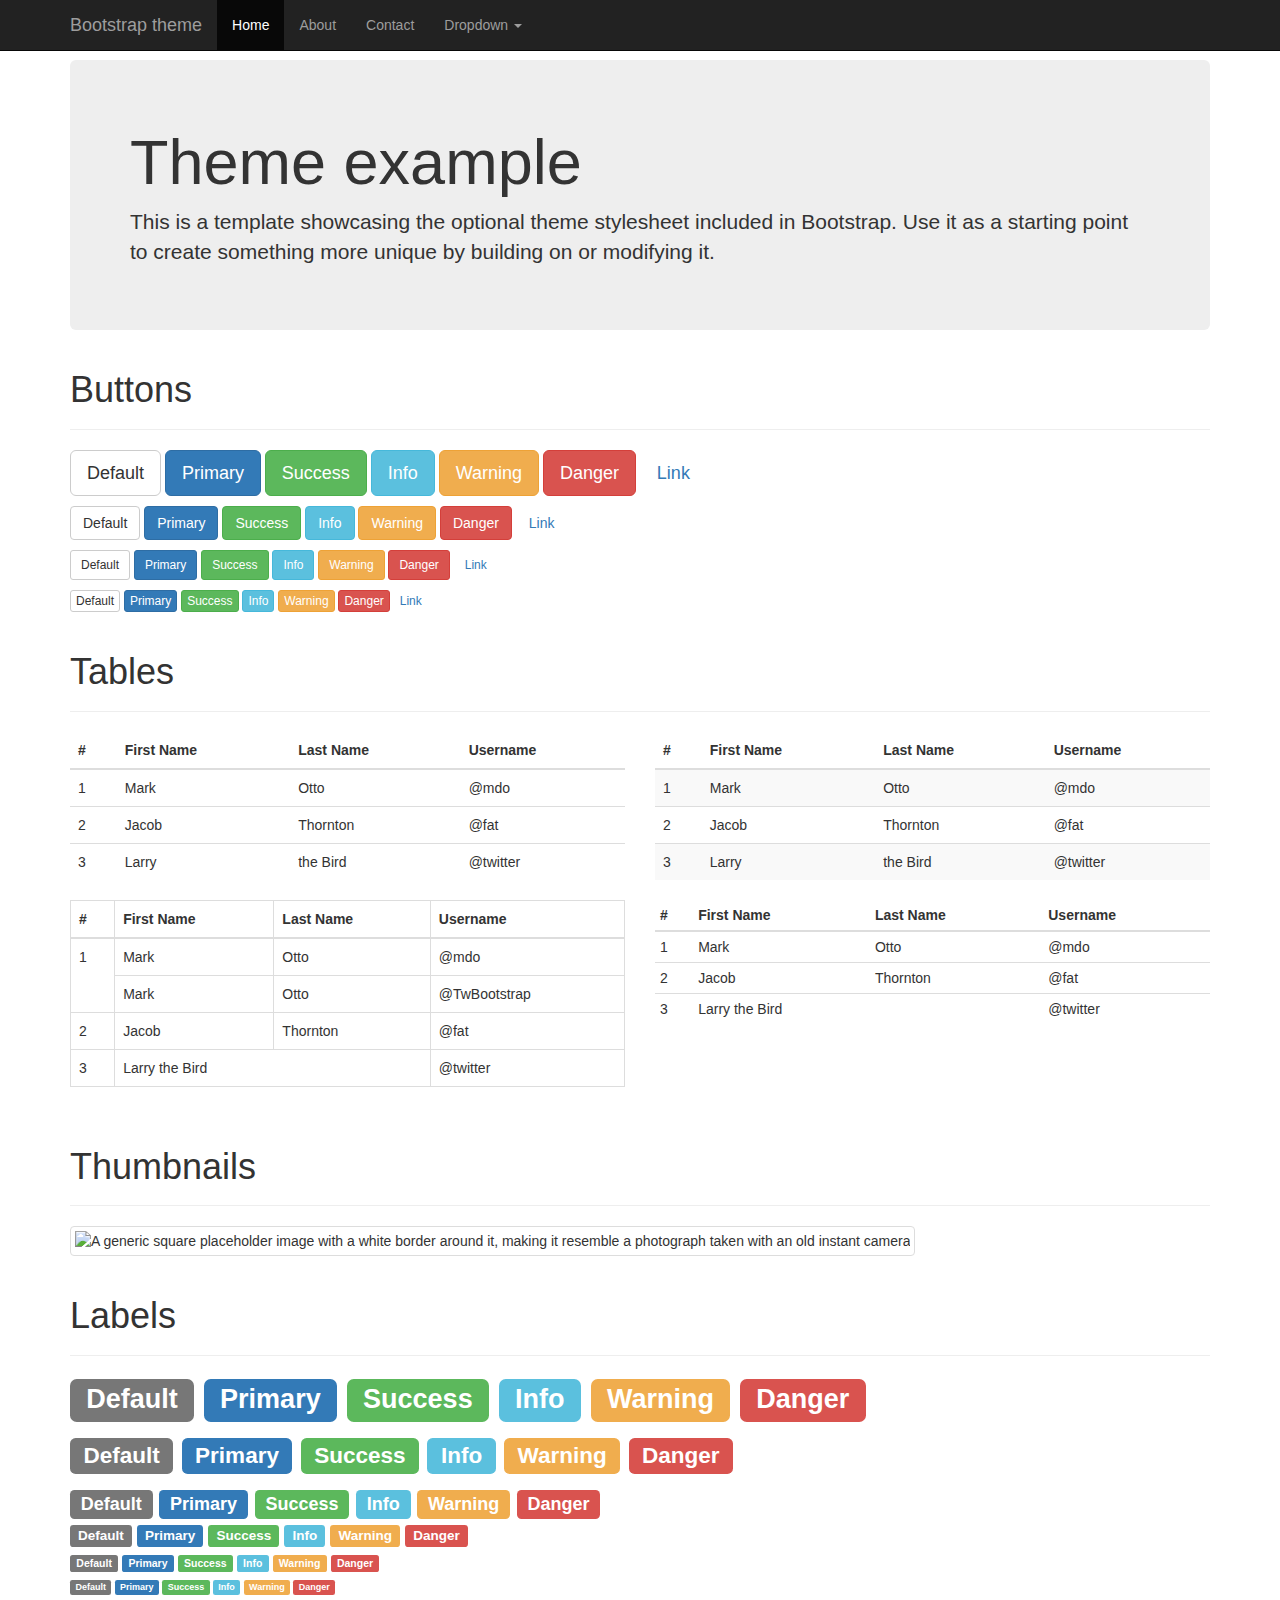
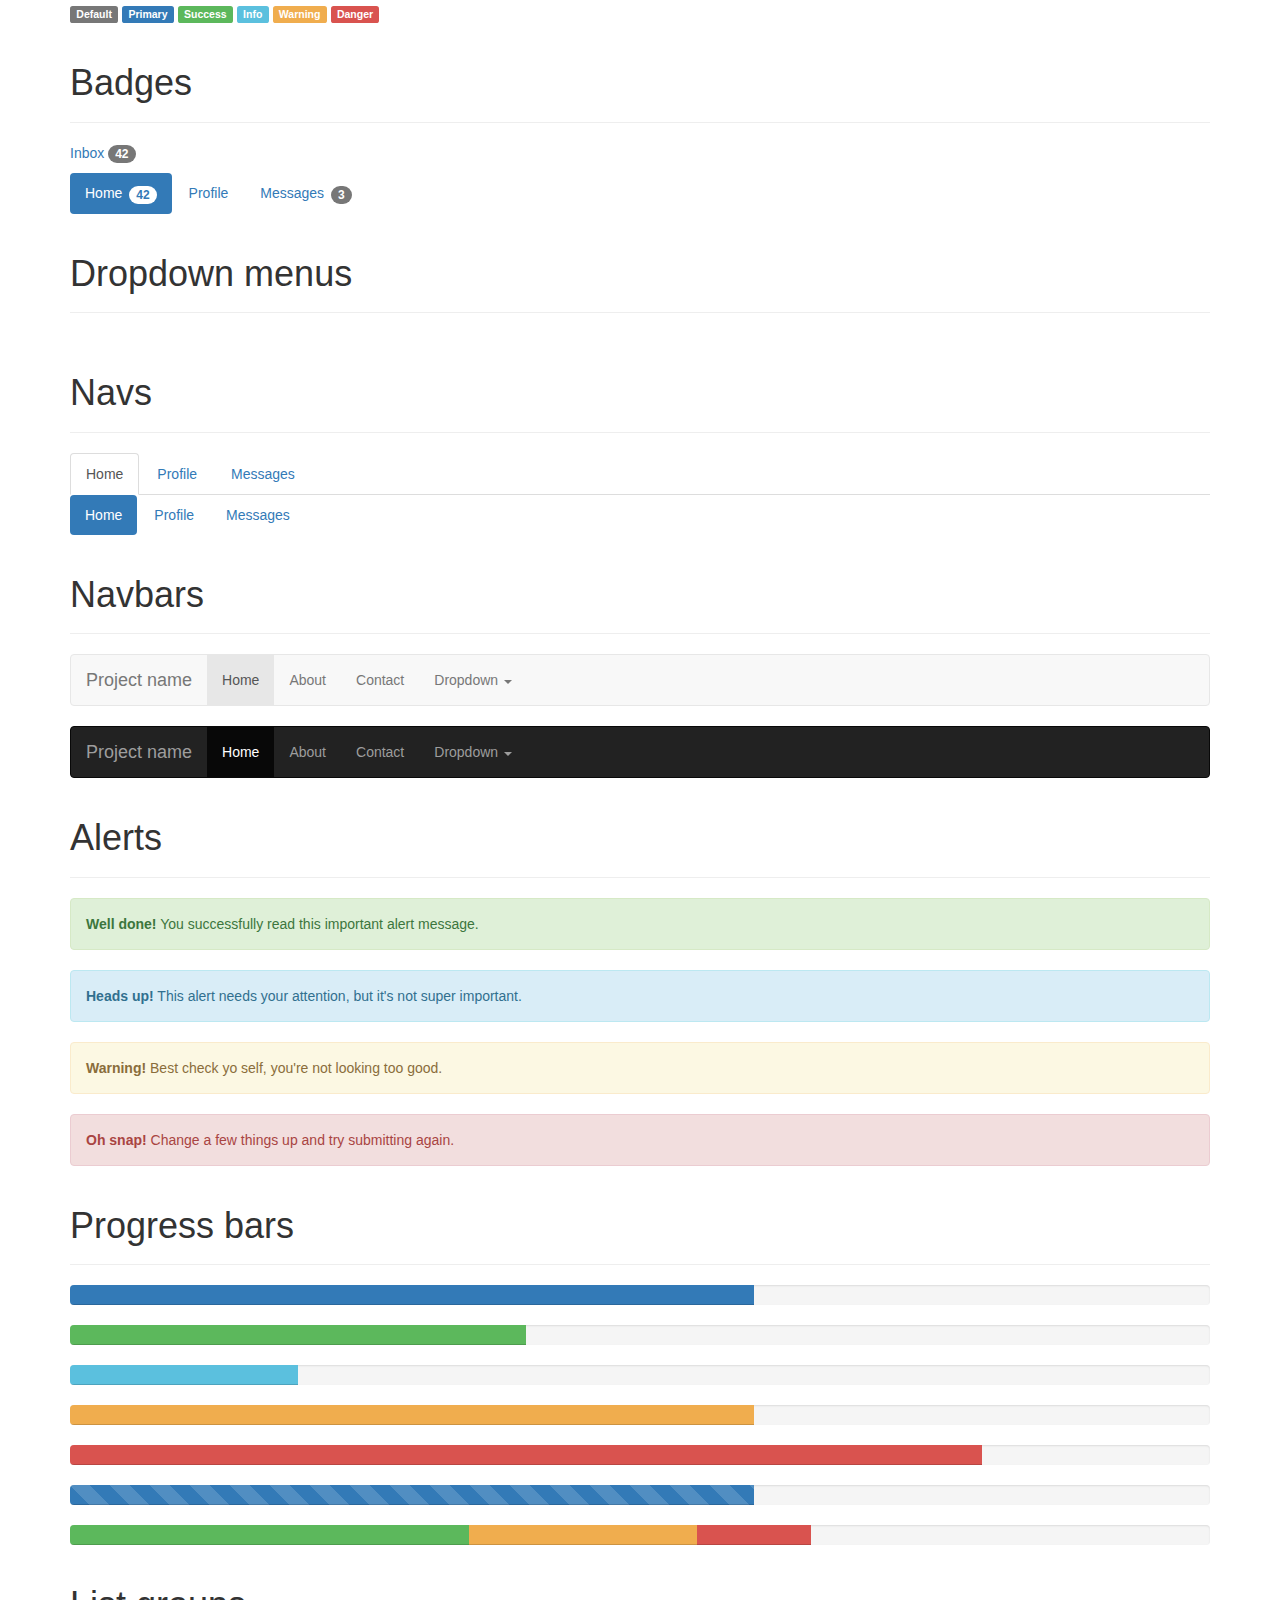
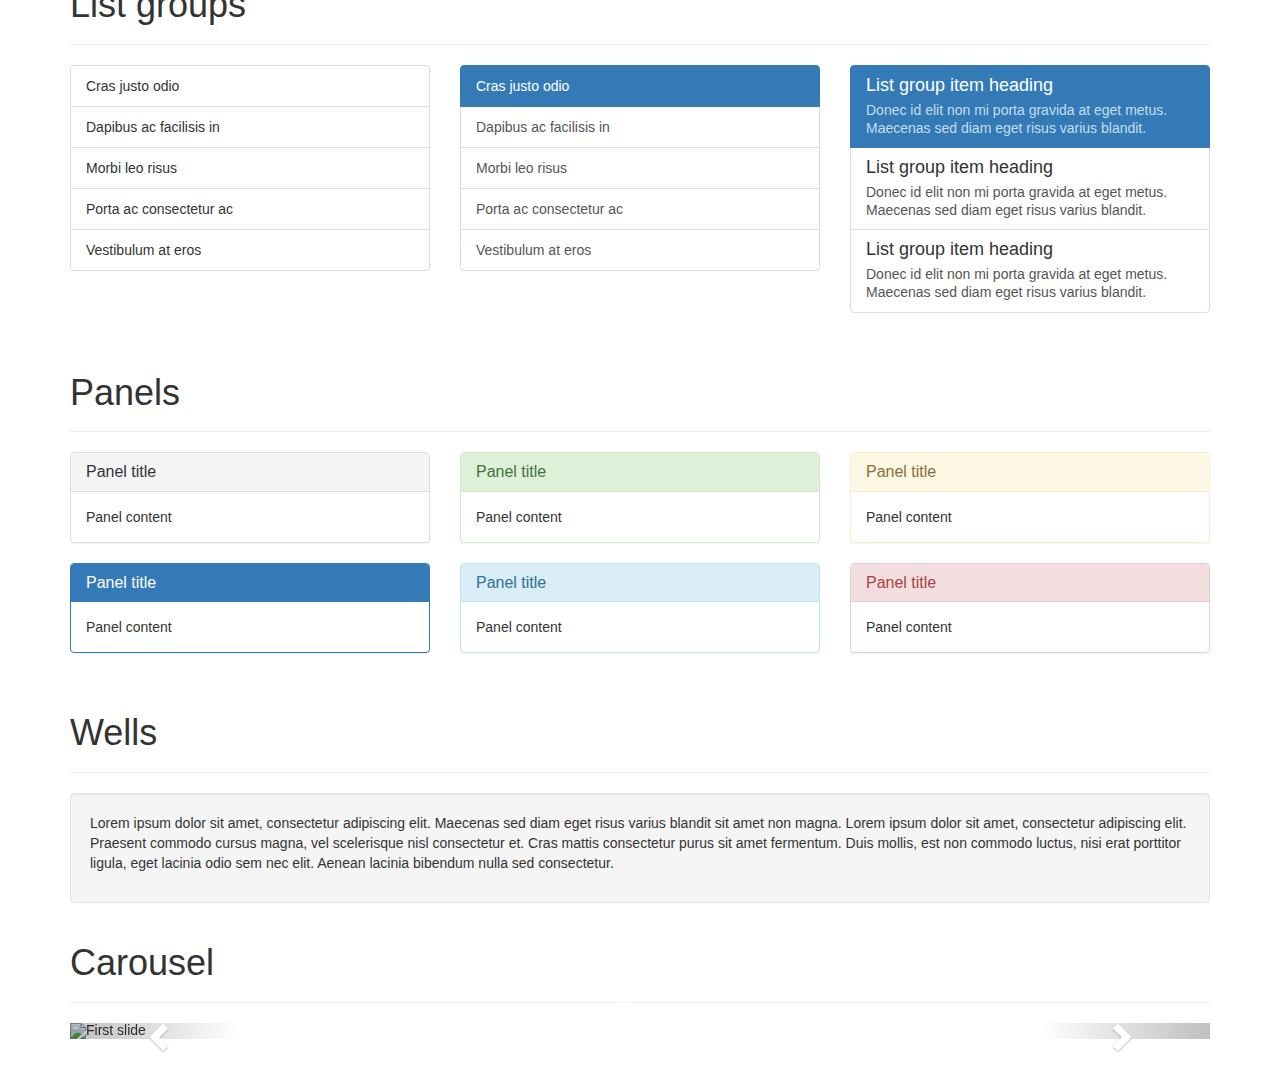
<file: test.html>
<!DOCTYPE html>
<html lang="en">
<head>
    <meta charset="UTF-8">

    <!-- If IE use the latest rendering engine -->
    <meta http-equiv="X-UA-Compatible" content="IE=edge">

    <!-- Set the page to the width of the device and set the zoon level -->
    <meta name="viewport" content="width = device-width, initial-scale = 1">
    <title>Bootstrap Tutorial</title>
    <link rel="stylesheet" type="text/css" href="https://maxcdn.bootstrapcdn.com/bootstrap/3.3.5/css/bootstrap.min.css">

    <style>

        @media (min-width: 980px) {
            body {
                padding-top: 60px;
                padding-bottom: 42px;
            }
        }
    </style>

<body>
<!-- Fixed navbar -->
<nav class="navbar navbar-inverse navbar-fixed-top">
    <div class="container">
        <div class="navbar-header">
            <button type="button" class="navbar-toggle collapsed" data-toggle="collapse" data-target="#navbar" aria-expanded="false" aria-controls="navbar">
                <span class="sr-only">Toggle navigation</span>
                <span class="icon-bar"></span>
                <span class="icon-bar"></span>
                <span class="icon-bar"></span>
            </button>
            <a class="navbar-brand" href="#">Bootstrap theme</a>
        </div>
        <div id="navbar" class="navbar-collapse collapse">
            <ul class="nav navbar-nav">
                <li class="active"><a href="#">Home</a></li>
                <li><a href="#about">About</a></li>
                <li><a href="#contact">Contact</a></li>
                <li class="dropdown">
                    <a href="#" class="dropdown-toggle" data-toggle="dropdown" role="button" aria-haspopup="true" aria-expanded="false">Dropdown <span class="caret"></span></a>
                    <ul class="dropdown-menu">
                        <li><a href="#">Action</a></li>
                        <li><a href="#">Another action</a></li>
                        <li><a href="#">Something else here</a></li>
                        <li role="separator" class="divider"></li>
                        <li class="dropdown-header">Nav header</li>
                        <li><a href="#">Separated link</a></li>
                        <li><a href="#">One more separated link</a></li>
                    </ul>
                </li>
            </ul>
        </div><!--/.nav-collapse -->
    </div>
</nav>

<div class="container theme-showcase" role="main">

    <!-- Main jumbotron for a primary marketing message or call to action -->
    <div class="jumbotron">
        <h1>Theme example</h1>
        <p>This is a template showcasing the optional theme stylesheet included in Bootstrap. Use it as a starting point to create something more unique by building on or modifying it.</p>
    </div>


    <div class="page-header">
        <h1>Buttons</h1>
    </div>
    <p>
        <button type="button" class="btn btn-lg btn-default">Default</button>
        <button type="button" class="btn btn-lg btn-primary">Primary</button>
        <button type="button" class="btn btn-lg btn-success">Success</button>
        <button type="button" class="btn btn-lg btn-info">Info</button>
        <button type="button" class="btn btn-lg btn-warning">Warning</button>
        <button type="button" class="btn btn-lg btn-danger">Danger</button>
        <button type="button" class="btn btn-lg btn-link">Link</button>
    </p>
    <p>
        <button type="button" class="btn btn-default">Default</button>
        <button type="button" class="btn btn-primary">Primary</button>
        <button type="button" class="btn btn-success">Success</button>
        <button type="button" class="btn btn-info">Info</button>
        <button type="button" class="btn btn-warning">Warning</button>
        <button type="button" class="btn btn-danger">Danger</button>
        <button type="button" class="btn btn-link">Link</button>
    </p>
    <p>
        <button type="button" class="btn btn-sm btn-default">Default</button>
        <button type="button" class="btn btn-sm btn-primary">Primary</button>
        <button type="button" class="btn btn-sm btn-success">Success</button>
        <button type="button" class="btn btn-sm btn-info">Info</button>
        <button type="button" class="btn btn-sm btn-warning">Warning</button>
        <button type="button" class="btn btn-sm btn-danger">Danger</button>
        <button type="button" class="btn btn-sm btn-link">Link</button>
    </p>
    <p>
        <button type="button" class="btn btn-xs btn-default">Default</button>
        <button type="button" class="btn btn-xs btn-primary">Primary</button>
        <button type="button" class="btn btn-xs btn-success">Success</button>
        <button type="button" class="btn btn-xs btn-info">Info</button>
        <button type="button" class="btn btn-xs btn-warning">Warning</button>
        <button type="button" class="btn btn-xs btn-danger">Danger</button>
        <button type="button" class="btn btn-xs btn-link">Link</button>
    </p>


    <div class="page-header">
        <h1>Tables</h1>
    </div>
    <div class="row">
        <div class="col-md-6">
            <table class="table">
                <thead>
                <tr>
                    <th>#</th>
                    <th>First Name</th>
                    <th>Last Name</th>
                    <th>Username</th>
                </tr>
                </thead>
                <tbody>
                <tr>
                    <td>1</td>
                    <td>Mark</td>
                    <td>Otto</td>
                    <td>@mdo</td>
                </tr>
                <tr>
                    <td>2</td>
                    <td>Jacob</td>
                    <td>Thornton</td>
                    <td>@fat</td>
                </tr>
                <tr>
                    <td>3</td>
                    <td>Larry</td>
                    <td>the Bird</td>
                    <td>@twitter</td>
                </tr>
                </tbody>
            </table>
        </div>
        <div class="col-md-6">
            <table class="table table-striped">
                <thead>
                <tr>
                    <th>#</th>
                    <th>First Name</th>
                    <th>Last Name</th>
                    <th>Username</th>
                </tr>
                </thead>
                <tbody>
                <tr>
                    <td>1</td>
                    <td>Mark</td>
                    <td>Otto</td>
                    <td>@mdo</td>
                </tr>
                <tr>
                    <td>2</td>
                    <td>Jacob</td>
                    <td>Thornton</td>
                    <td>@fat</td>
                </tr>
                <tr>
                    <td>3</td>
                    <td>Larry</td>
                    <td>the Bird</td>
                    <td>@twitter</td>
                </tr>
                </tbody>
            </table>
        </div>
    </div>

    <div class="row">
        <div class="col-md-6">
            <table class="table table-bordered">
                <thead>
                <tr>
                    <th>#</th>
                    <th>First Name</th>
                    <th>Last Name</th>
                    <th>Username</th>
                </tr>
                </thead>
                <tbody>
                <tr>
                    <td rowspan="2">1</td>
                    <td>Mark</td>
                    <td>Otto</td>
                    <td>@mdo</td>
                </tr>
                <tr>
                    <td>Mark</td>
                    <td>Otto</td>
                    <td>@TwBootstrap</td>
                </tr>
                <tr>
                    <td>2</td>
                    <td>Jacob</td>
                    <td>Thornton</td>
                    <td>@fat</td>
                </tr>
                <tr>
                    <td>3</td>
                    <td colspan="2">Larry the Bird</td>
                    <td>@twitter</td>
                </tr>
                </tbody>
            </table>
        </div>
        <div class="col-md-6">
            <table class="table table-condensed">
                <thead>
                <tr>
                    <th>#</th>
                    <th>First Name</th>
                    <th>Last Name</th>
                    <th>Username</th>
                </tr>
                </thead>
                <tbody>
                <tr>
                    <td>1</td>
                    <td>Mark</td>
                    <td>Otto</td>
                    <td>@mdo</td>
                </tr>
                <tr>
                    <td>2</td>
                    <td>Jacob</td>
                    <td>Thornton</td>
                    <td>@fat</td>
                </tr>
                <tr>
                    <td>3</td>
                    <td colspan="2">Larry the Bird</td>
                    <td>@twitter</td>
                </tr>
                </tbody>
            </table>
        </div>
    </div>


    <div class="page-header">
        <h1>Thumbnails</h1>
    </div>
    <img data-src="holder.js/200x200" class="img-thumbnail" alt="A generic square placeholder image with a white border around it, making it resemble a photograph taken with an old instant camera">


    <div class="page-header">
        <h1>Labels</h1>
    </div>
    <h1>
        <span class="label label-default">Default</span>
        <span class="label label-primary">Primary</span>
        <span class="label label-success">Success</span>
        <span class="label label-info">Info</span>
        <span class="label label-warning">Warning</span>
        <span class="label label-danger">Danger</span>
    </h1>
    <h2>
        <span class="label label-default">Default</span>
        <span class="label label-primary">Primary</span>
        <span class="label label-success">Success</span>
        <span class="label label-info">Info</span>
        <span class="label label-warning">Warning</span>
        <span class="label label-danger">Danger</span>
    </h2>
    <h3>
        <span class="label label-default">Default</span>
        <span class="label label-primary">Primary</span>
        <span class="label label-success">Success</span>
        <span class="label label-info">Info</span>
        <span class="label label-warning">Warning</span>
        <span class="label label-danger">Danger</span>
    </h3>
    <h4>
        <span class="label label-default">Default</span>
        <span class="label label-primary">Primary</span>
        <span class="label label-success">Success</span>
        <span class="label label-info">Info</span>
        <span class="label label-warning">Warning</span>
        <span class="label label-danger">Danger</span>
    </h4>
    <h5>
        <span class="label label-default">Default</span>
        <span class="label label-primary">Primary</span>
        <span class="label label-success">Success</span>
        <span class="label label-info">Info</span>
        <span class="label label-warning">Warning</span>
        <span class="label label-danger">Danger</span>
    </h5>
    <h6>
        <span class="label label-default">Default</span>
        <span class="label label-primary">Primary</span>
        <span class="label label-success">Success</span>
        <span class="label label-info">Info</span>
        <span class="label label-warning">Warning</span>
        <span class="label label-danger">Danger</span>
    </h6>
    <p>
        <span class="label label-default">Default</span>
        <span class="label label-primary">Primary</span>
        <span class="label label-success">Success</span>
        <span class="label label-info">Info</span>
        <span class="label label-warning">Warning</span>
        <span class="label label-danger">Danger</span>
    </p>


    <div class="page-header">
        <h1>Badges</h1>
    </div>
    <p>
        <a href="#">Inbox <span class="badge">42</span></a>
    </p>
    <ul class="nav nav-pills" role="tablist">
        <li role="presentation" class="active"><a href="#">Home <span class="badge">42</span></a></li>
        <li role="presentation"><a href="#">Profile</a></li>
        <li role="presentation"><a href="#">Messages <span class="badge">3</span></a></li>
    </ul>


    <div class="page-header">
        <h1>Dropdown menus</h1>
    </div>
    <div class="dropdown theme-dropdown clearfix">
        <a id="dropdownMenu1" href="#" class="sr-only dropdown-toggle" data-toggle="dropdown" role="button" aria-haspopup="true" aria-expanded="false">Dropdown <span class="caret"></span></a>
        <ul class="dropdown-menu" aria-labelledby="dropdownMenu1">
            <li class="active"><a href="#">Action</a></li>
            <li><a href="#">Another action</a></li>
            <li><a href="#">Something else here</a></li>
            <li role="separator" class="divider"></li>
            <li><a href="#">Separated link</a></li>
        </ul>
    </div>


    <div class="page-header">
        <h1>Navs</h1>
    </div>
    <ul class="nav nav-tabs" role="tablist">
        <li role="presentation" class="active"><a href="#">Home</a></li>
        <li role="presentation"><a href="#">Profile</a></li>
        <li role="presentation"><a href="#">Messages</a></li>
    </ul>
    <ul class="nav nav-pills" role="tablist">
        <li role="presentation" class="active"><a href="#">Home</a></li>
        <li role="presentation"><a href="#">Profile</a></li>
        <li role="presentation"><a href="#">Messages</a></li>
    </ul>


    <div class="page-header">
        <h1>Navbars</h1>
    </div>

    <nav class="navbar navbar-default">
        <div class="container">
            <div class="navbar-header">
                <button type="button" class="navbar-toggle collapsed" data-toggle="collapse" data-target=".navbar-collapse">
                    <span class="sr-only">Toggle navigation</span>
                    <span class="icon-bar"></span>
                    <span class="icon-bar"></span>
                    <span class="icon-bar"></span>
                </button>
                <a class="navbar-brand" href="#">Project name</a>
            </div>
            <div class="navbar-collapse collapse">
                <ul class="nav navbar-nav">
                    <li class="active"><a href="#">Home</a></li>
                    <li><a href="#about">About</a></li>
                    <li><a href="#contact">Contact</a></li>
                    <li class="dropdown">
                        <a href="#" class="dropdown-toggle" data-toggle="dropdown" role="button" aria-haspopup="true" aria-expanded="false">Dropdown <span class="caret"></span></a>
                        <ul class="dropdown-menu">
                            <li><a href="#">Action</a></li>
                            <li><a href="#">Another action</a></li>
                            <li><a href="#">Something else here</a></li>
                            <li role="separator" class="divider"></li>
                            <li class="dropdown-header">Nav header</li>
                            <li><a href="#">Separated link</a></li>
                            <li><a href="#">One more separated link</a></li>
                        </ul>
                    </li>
                </ul>
            </div><!--/.nav-collapse -->
        </div>
    </nav>

    <nav class="navbar navbar-inverse">
        <div class="container">
            <div class="navbar-header">
                <button type="button" class="navbar-toggle collapsed" data-toggle="collapse" data-target=".navbar-collapse">
                    <span class="sr-only">Toggle navigation</span>
                    <span class="icon-bar"></span>
                    <span class="icon-bar"></span>
                    <span class="icon-bar"></span>
                </button>
                <a class="navbar-brand" href="#">Project name</a>
            </div>
            <div class="navbar-collapse collapse">
                <ul class="nav navbar-nav">
                    <li class="active"><a href="#">Home</a></li>
                    <li><a href="#about">About</a></li>
                    <li><a href="#contact">Contact</a></li>
                    <li class="dropdown">
                        <a href="#" class="dropdown-toggle" data-toggle="dropdown" role="button" aria-haspopup="true" aria-expanded="false">Dropdown <span class="caret"></span></a>
                        <ul class="dropdown-menu">
                            <li><a href="#">Action</a></li>
                            <li><a href="#">Another action</a></li>
                            <li><a href="#">Something else here</a></li>
                            <li role="separator" class="divider"></li>
                            <li class="dropdown-header">Nav header</li>
                            <li><a href="#">Separated link</a></li>
                            <li><a href="#">One more separated link</a></li>
                        </ul>
                    </li>
                </ul>
            </div><!--/.nav-collapse -->
        </div>
    </nav>


    <div class="page-header">
        <h1>Alerts</h1>
    </div>
    <div class="alert alert-success" role="alert">
        <strong>Well done!</strong> You successfully read this important alert message.
    </div>
    <div class="alert alert-info" role="alert">
        <strong>Heads up!</strong> This alert needs your attention, but it's not super important.
    </div>
    <div class="alert alert-warning" role="alert">
        <strong>Warning!</strong> Best check yo self, you're not looking too good.
    </div>
    <div class="alert alert-danger" role="alert">
        <strong>Oh snap!</strong> Change a few things up and try submitting again.
    </div>


    <div class="page-header">
        <h1>Progress bars</h1>
    </div>
    <div class="progress">
        <div class="progress-bar" role="progressbar" aria-valuenow="60" aria-valuemin="0" aria-valuemax="100" style="width: 60%;"><span class="sr-only">60% Complete</span></div>
    </div>
    <div class="progress">
        <div class="progress-bar progress-bar-success" role="progressbar" aria-valuenow="40" aria-valuemin="0" aria-valuemax="100" style="width: 40%"><span class="sr-only">40% Complete (success)</span></div>
    </div>
    <div class="progress">
        <div class="progress-bar progress-bar-info" role="progressbar" aria-valuenow="20" aria-valuemin="0" aria-valuemax="100" style="width: 20%"><span class="sr-only">20% Complete</span></div>
    </div>
    <div class="progress">
        <div class="progress-bar progress-bar-warning" role="progressbar" aria-valuenow="60" aria-valuemin="0" aria-valuemax="100" style="width: 60%"><span class="sr-only">60% Complete (warning)</span></div>
    </div>
    <div class="progress">
        <div class="progress-bar progress-bar-danger" role="progressbar" aria-valuenow="80" aria-valuemin="0" aria-valuemax="100" style="width: 80%"><span class="sr-only">80% Complete (danger)</span></div>
    </div>
    <div class="progress">
        <div class="progress-bar progress-bar-striped" role="progressbar" aria-valuenow="60" aria-valuemin="0" aria-valuemax="100" style="width: 60%"><span class="sr-only">60% Complete</span></div>
    </div>
    <div class="progress">
        <div class="progress-bar progress-bar-success" style="width: 35%"><span class="sr-only">35% Complete (success)</span></div>
        <div class="progress-bar progress-bar-warning" style="width: 20%"><span class="sr-only">20% Complete (warning)</span></div>
        <div class="progress-bar progress-bar-danger" style="width: 10%"><span class="sr-only">10% Complete (danger)</span></div>
    </div>


    <div class="page-header">
        <h1>List groups</h1>
    </div>
    <div class="row">
        <div class="col-sm-4">
            <ul class="list-group">
                <li class="list-group-item">Cras justo odio</li>
                <li class="list-group-item">Dapibus ac facilisis in</li>
                <li class="list-group-item">Morbi leo risus</li>
                <li class="list-group-item">Porta ac consectetur ac</li>
                <li class="list-group-item">Vestibulum at eros</li>
            </ul>
        </div><!-- /.col-sm-4 -->
        <div class="col-sm-4">
            <div class="list-group">
                <a href="#" class="list-group-item active">
                    Cras justo odio
                </a>
                <a href="#" class="list-group-item">Dapibus ac facilisis in</a>
                <a href="#" class="list-group-item">Morbi leo risus</a>
                <a href="#" class="list-group-item">Porta ac consectetur ac</a>
                <a href="#" class="list-group-item">Vestibulum at eros</a>
            </div>
        </div><!-- /.col-sm-4 -->
        <div class="col-sm-4">
            <div class="list-group">
                <a href="#" class="list-group-item active">
                    <h4 class="list-group-item-heading">List group item heading</h4>
                    <p class="list-group-item-text">Donec id elit non mi porta gravida at eget metus. Maecenas sed diam eget risus varius blandit.</p>
                </a>
                <a href="#" class="list-group-item">
                    <h4 class="list-group-item-heading">List group item heading</h4>
                    <p class="list-group-item-text">Donec id elit non mi porta gravida at eget metus. Maecenas sed diam eget risus varius blandit.</p>
                </a>
                <a href="#" class="list-group-item">
                    <h4 class="list-group-item-heading">List group item heading</h4>
                    <p class="list-group-item-text">Donec id elit non mi porta gravida at eget metus. Maecenas sed diam eget risus varius blandit.</p>
                </a>
            </div>
        </div><!-- /.col-sm-4 -->
    </div>


    <div class="page-header">
        <h1>Panels</h1>
    </div>
    <div class="row">
        <div class="col-sm-4">
            <div class="panel panel-default">
                <div class="panel-heading">
                    <h3 class="panel-title">Panel title</h3>
                </div>
                <div class="panel-body">
                    Panel content
                </div>
            </div>
            <div class="panel panel-primary">
                <div class="panel-heading">
                    <h3 class="panel-title">Panel title</h3>
                </div>
                <div class="panel-body">
                    Panel content
                </div>
            </div>
        </div><!-- /.col-sm-4 -->
        <div class="col-sm-4">
            <div class="panel panel-success">
                <div class="panel-heading">
                    <h3 class="panel-title">Panel title</h3>
                </div>
                <div class="panel-body">
                    Panel content
                </div>
            </div>
            <div class="panel panel-info">
                <div class="panel-heading">
                    <h3 class="panel-title">Panel title</h3>
                </div>
                <div class="panel-body">
                    Panel content
                </div>
            </div>
        </div><!-- /.col-sm-4 -->
        <div class="col-sm-4">
            <div class="panel panel-warning">
                <div class="panel-heading">
                    <h3 class="panel-title">Panel title</h3>
                </div>
                <div class="panel-body">
                    Panel content
                </div>
            </div>
            <div class="panel panel-danger">
                <div class="panel-heading">
                    <h3 class="panel-title">Panel title</h3>
                </div>
                <div class="panel-body">
                    Panel content
                </div>
            </div>
        </div><!-- /.col-sm-4 -->
    </div>


    <div class="page-header">
        <h1>Wells</h1>
    </div>
    <div class="well">
        <p>Lorem ipsum dolor sit amet, consectetur adipiscing elit. Maecenas sed diam eget risus varius blandit sit amet non magna. Lorem ipsum dolor sit amet, consectetur adipiscing elit. Praesent commodo cursus magna, vel scelerisque nisl consectetur et. Cras mattis consectetur purus sit amet fermentum. Duis mollis, est non commodo luctus, nisi erat porttitor ligula, eget lacinia odio sem nec elit. Aenean lacinia bibendum nulla sed consectetur.</p>
    </div>


    <div class="page-header">
        <h1>Carousel</h1>
    </div>
    <div id="carousel-example-generic" class="carousel slide" data-ride="carousel">
        <ol class="carousel-indicators">
            <li data-target="#carousel-example-generic" data-slide-to="0" class="active"></li>
            <li data-target="#carousel-example-generic" data-slide-to="1"></li>
            <li data-target="#carousel-example-generic" data-slide-to="2"></li>
        </ol>
        <div class="carousel-inner" role="listbox">
            <div class="item active">
                <img data-src="holder.js/1140x500/auto/#777:#555/text:First slide" alt="First slide">
            </div>
            <div class="item">
                <img data-src="holder.js/1140x500/auto/#666:#444/text:Second slide" alt="Second slide">
            </div>
            <div class="item">
                <img data-src="holder.js/1140x500/auto/#555:#333/text:Third slide" alt="Third slide">
            </div>
        </div>
        <a class="left carousel-control" href="#carousel-example-generic" role="button" data-slide="prev">
            <span class="glyphicon glyphicon-chevron-left" aria-hidden="true"></span>
            <span class="sr-only">Previous</span>
        </a>
        <a class="right carousel-control" href="#carousel-example-generic" role="button" data-slide="next">
            <span class="glyphicon glyphicon-chevron-right" aria-hidden="true"></span>
            <span class="sr-only">Next</span>
        </a>
    </div>


</div> <!-- /container -->



<!-- Bootstrap core JavaScript
================================================== -->
<script src="https://ajax.googleapis.com/ajax/libs/jquery/2.1.3/jquery.min.js"></script>
<script src="https://maxcdn.bootstrapcdn.com/bootstrap/3.3.5/js/bootstrap.min.js"></script>
</body>
</html>
</file>
